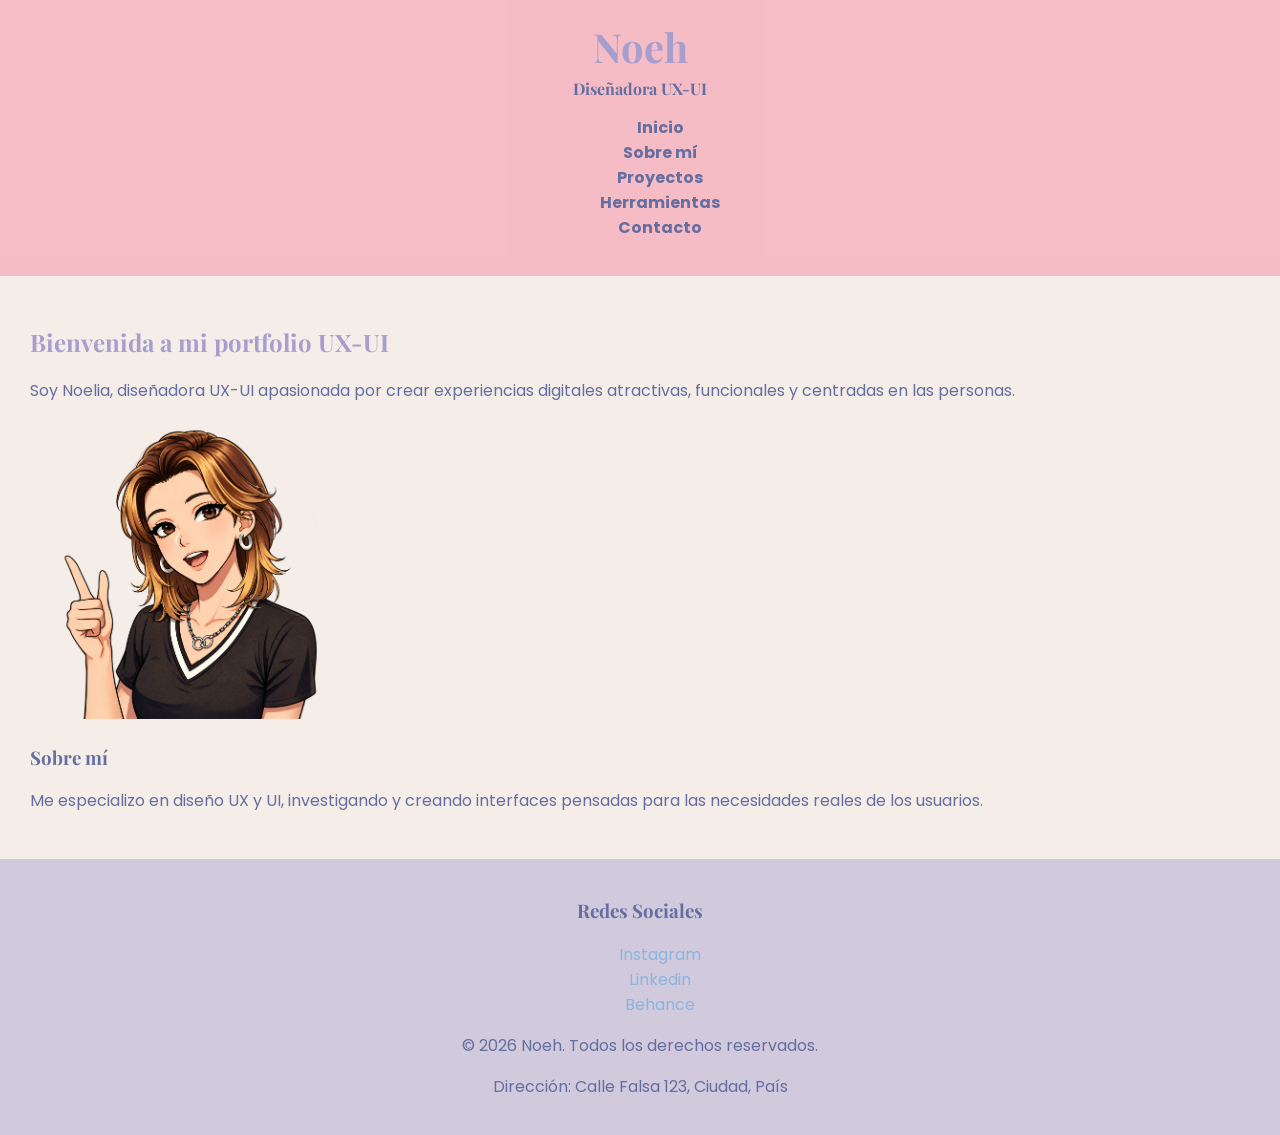
<file: index.html>
<!DOCTYPE html>
<html lang="es">
<head>
  <meta charset="UTF-8" />
  <meta name="viewport" content="width=device-width, initial-scale=1.0" />
  <title>Noeh | Portfolio UX-UI</title>
 
  <link rel="preconnect" href="https://fonts.googleapis.com">
<link rel="preconnect" href="https://fonts.gstatic.com" crossorigin>
<link href="https://fonts.googleapis.com/css2?family=Playfair+Display:wght@700&family=Poppins:wght@400;600;700&display=swap" rel="stylesheet">
 <link rel="stylesheet" href="styles/style.css" />
</head>
<body>

  <!--header es cabecero-->
  <header>
    <h1>Noeh</h1>
    <h2>Diseñadora UX-UI</h2>

    <nav>
      <ul>
        <li><a href="#">Inicio</a></li>
        <li><a href="pages/sobre-mi.html">Sobre mí</a></li>
        <li><a href="pages/proyectos.html">Proyectos</a></li>
        <li><a href="pages/herramientas.html">Herramientas</a></li>
        <li><a href="pages/contacto.html">Contacto</a></li> 
      </ul>
    </nav>
  </header>

  <!--main es principal-->
  <main>

    <section>
      <h2>Bienvenida a mi portfolio UX-UI</h2>
      <p>Soy Noelia, diseñadora UX-UI apasionada por crear experiencias digitales atractivas, funcionales y centradas en las personas.</p>

      <img class="imagen-seccion" src="assets/images/principal.png" alt="Ilustración de Noeh trabajando" />
    </section>

    <article>
      <h3>Sobre mí</h3>
      <p>Me especializo en diseño UX y UI, investigando y creando interfaces pensadas para las necesidades reales de los usuarios.</p>
    </article>

  </main>

  <!--footer es pie de página-->
  <footer>
    <div class="footer-content">
      <h3>Redes Sociales</h3>
      <ul>
        <li><a href="#" target="_blank">Instagram</a></li>
        <li><a href="http://www.linkedin.com/in/noelia-arcidiacono-9204953a7" target="_blank">Linkedin</a></li>
        <li><a href="https://www.behance.net/noeliaarcidia1" target="_blank">Behance</a></li>
      </ul>
    </div>

    <div class="footer-content">
      <p>© 2026 Noeh. Todos los derechos reservados.</p>
      <p>Dirección: Calle Falsa 123, Ciudad, País</p>
    </div>
  </footer>

</body>
</html>




<!--el header y el footer no cambian. lo obligatorio del header es el logo y los botones
del footer rrss copy y dirección-->
<!--el titulo en h1 solo se puede usar una vez, h2 titulo de secciones (solo para titilos)
h3 subitulos o titulos de productos o cards, h4 subtitulos de titulos de productos-->
<!--p es para texto comun y corriente sin titulo, usada para subtitulo de h1-->
<!--hacer los footers y headers de las secciones y agregar los links
-->
</file>
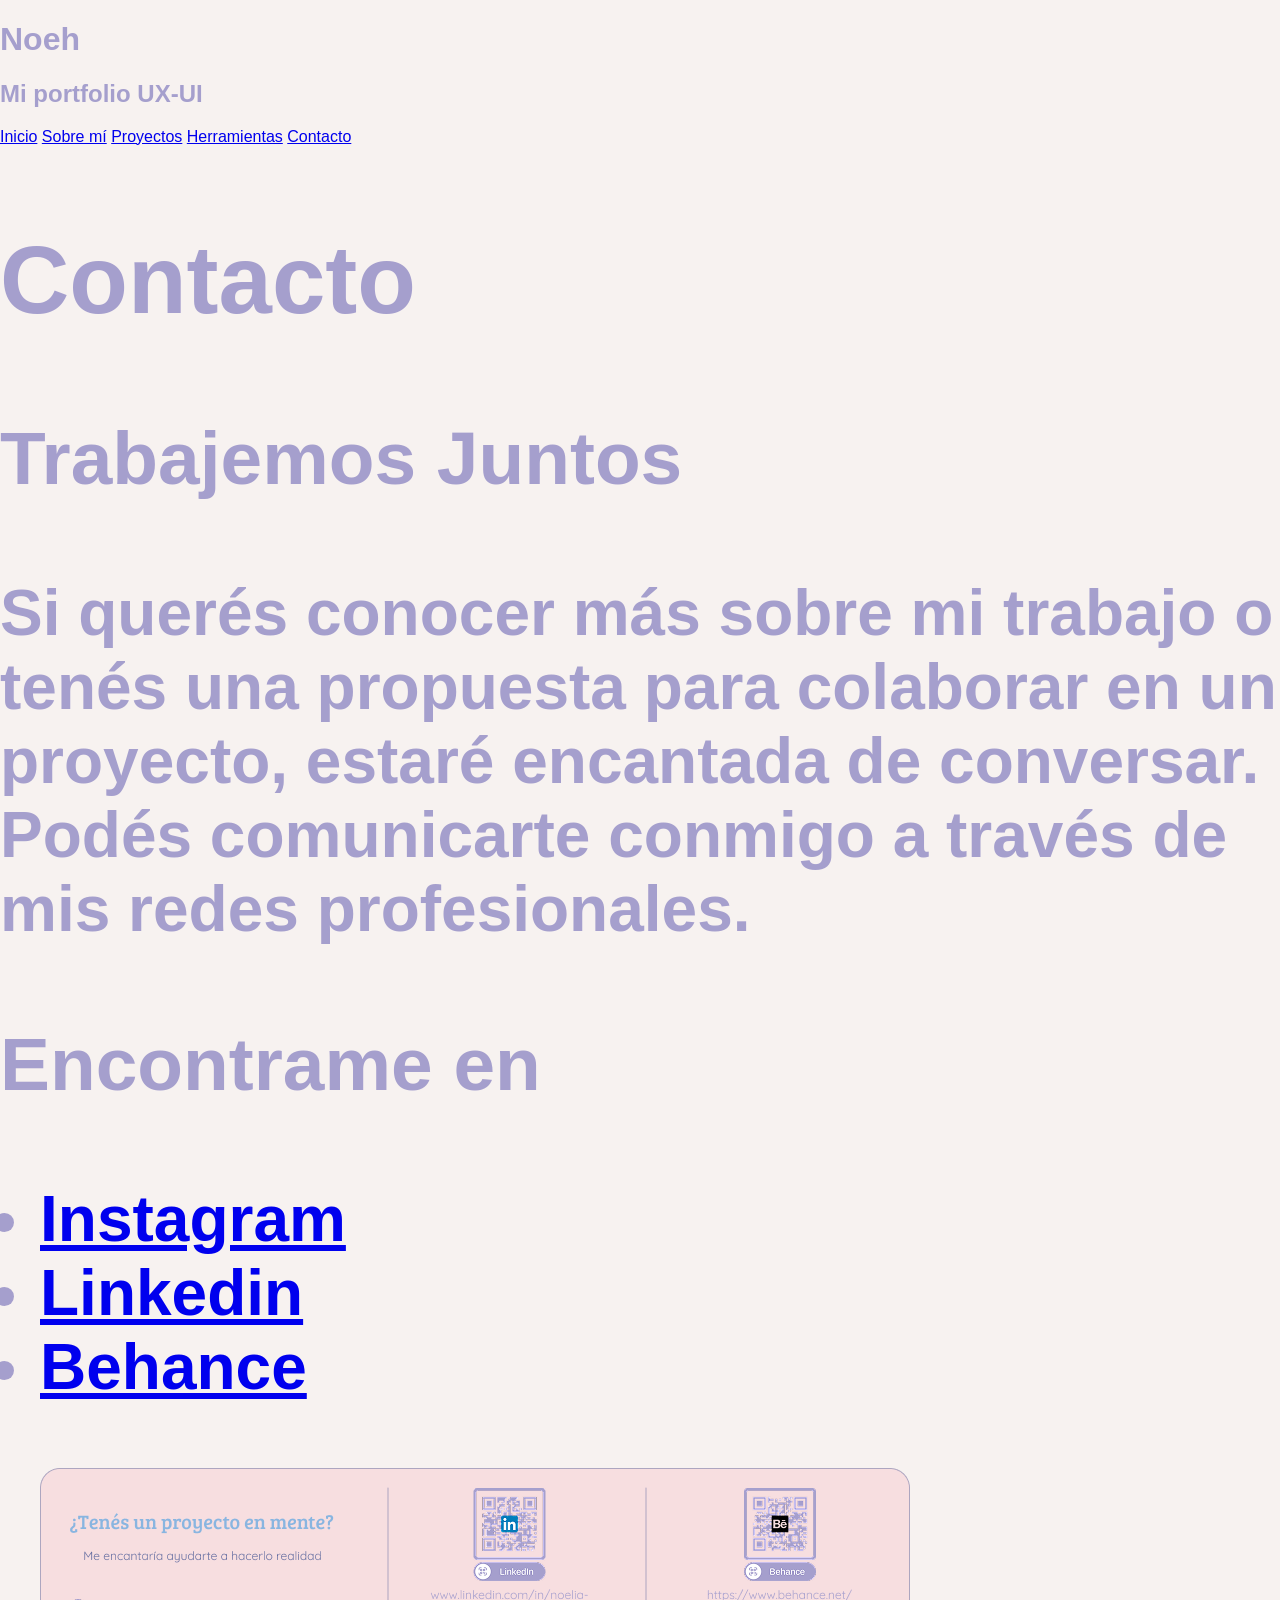
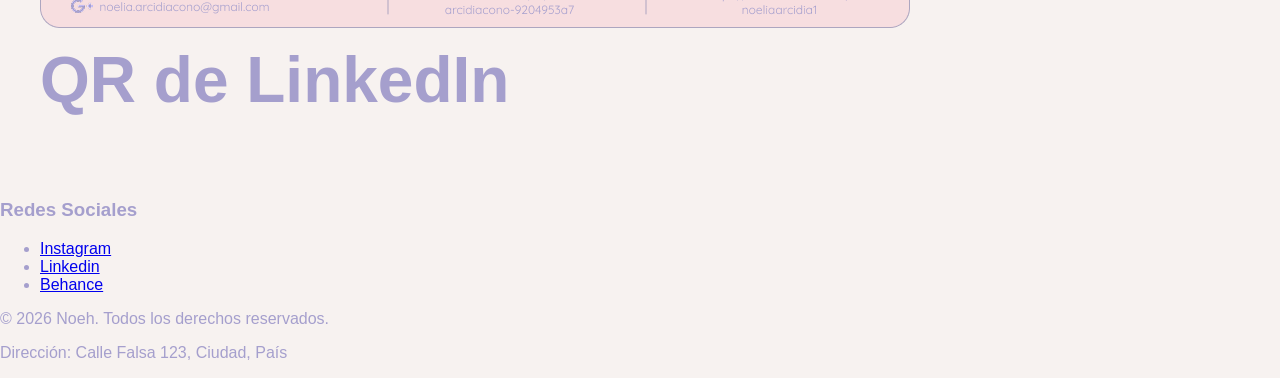
<file: contacto.html>
<!DOCTYPE html>
<html lang="es">
<head>
  <meta charset="UTF-8" />
  <meta name="viewport" content="width=device-width, initial-scale=1.0" />
  <title>Noeh | Porfolio UX-UI</title>
  <style>
    body {
      margin: 0;
      min-height: 100vh;
      display: grid;
      place-items: right;
      background: #F7F2F0;
      color: #A59FCD;
      font-family: Arial, sans-serif;
    }

    .mark {
      font-size: 4rem;
      font-weight: bold;
    }
  </style>
</head>
<body>

    <!--header es cabecero-->

  <header>

    <h1>Noeh</h1>

    <h2>Mi portfolio UX-UI</h2>

    <nav>
      <a href="../index.html">Inicio</a>
      <a href="sobre-mi.html">Sobre mí</a>
      <a href="proyectos.html">Proyectos</a>
      <a href="herramientas.html">Herramientas</a>  
      <a href="#">Contacto</a>
      
    </nav>

  </header>

    <!--main es principal-->
  <main>

     <section class="mark">

      <div>
        <h2>Contacto </h2>

        <h3> Trabajemos Juntos </h3>

        <p>Si querés conocer más sobre mi trabajo o tenés una propuesta para colaborar en un proyecto, 
          estaré encantada de conversar. Podés comunicarte conmigo a través de mis redes profesionales.</p>

        <h3> Encontrame en </h3>
      <ul>
        <li><a href="#" target="_blank">Instagram</a></li>
        <li><a href="http://www.linkedin.com/in/noelia-arcidiacono-9204953a7" target="_blank">Linkedin</a></li>
        <li><a href="http://https://www.behance.net/noeliaarcidia1" target="_blank">Behance</a></li>
      </ul>
    </div>

        <figure>
          <img src="contacto.png" alt="QR de LinkedIn" />
          <figcaption>QR de LinkedIn</figcaption>
        </figure>
      </div>

      
    </section>


  </main>

    <!--footer es pie de página-->
  <footer>

    <div class="footer-content">
      <h3>Redes Sociales</h3>
      <ul>
        <li><a href="#" target="_blank">Instagram</a></li>
        <li><a href="http://www.linkedin.com/in/noelia-arcidiacono-9204953a7" target="_blank">Linkedin</a></li>
        <li><a href="http://https://www.behance.net/noeliaarcidia1" target="_blank">Behance</a></li>
      </ul>
    </div>

    <div class="footer-content">
      <p>© 2026 Noeh. Todos los derechos reservados.</p>
      <p>Dirección: Calle Falsa 123, Ciudad, País</p>
    </div>

  </footer>
</body>
</html>




<!--el header y el footer no cambian. lo obligatorio del header es el logo y los botones
del footer rrss copy y dirección-->
<!--el titulo en h1 solo se puede usar una vez, h2 titulo de secciones (solo para titilos)
h3 subitulos o titulos de productos o cards, h4 subtitulos de titulos de productos-->
<!--p es para texto comun y corriente sin titulo, usada para subtitulo de h1-->
</file>
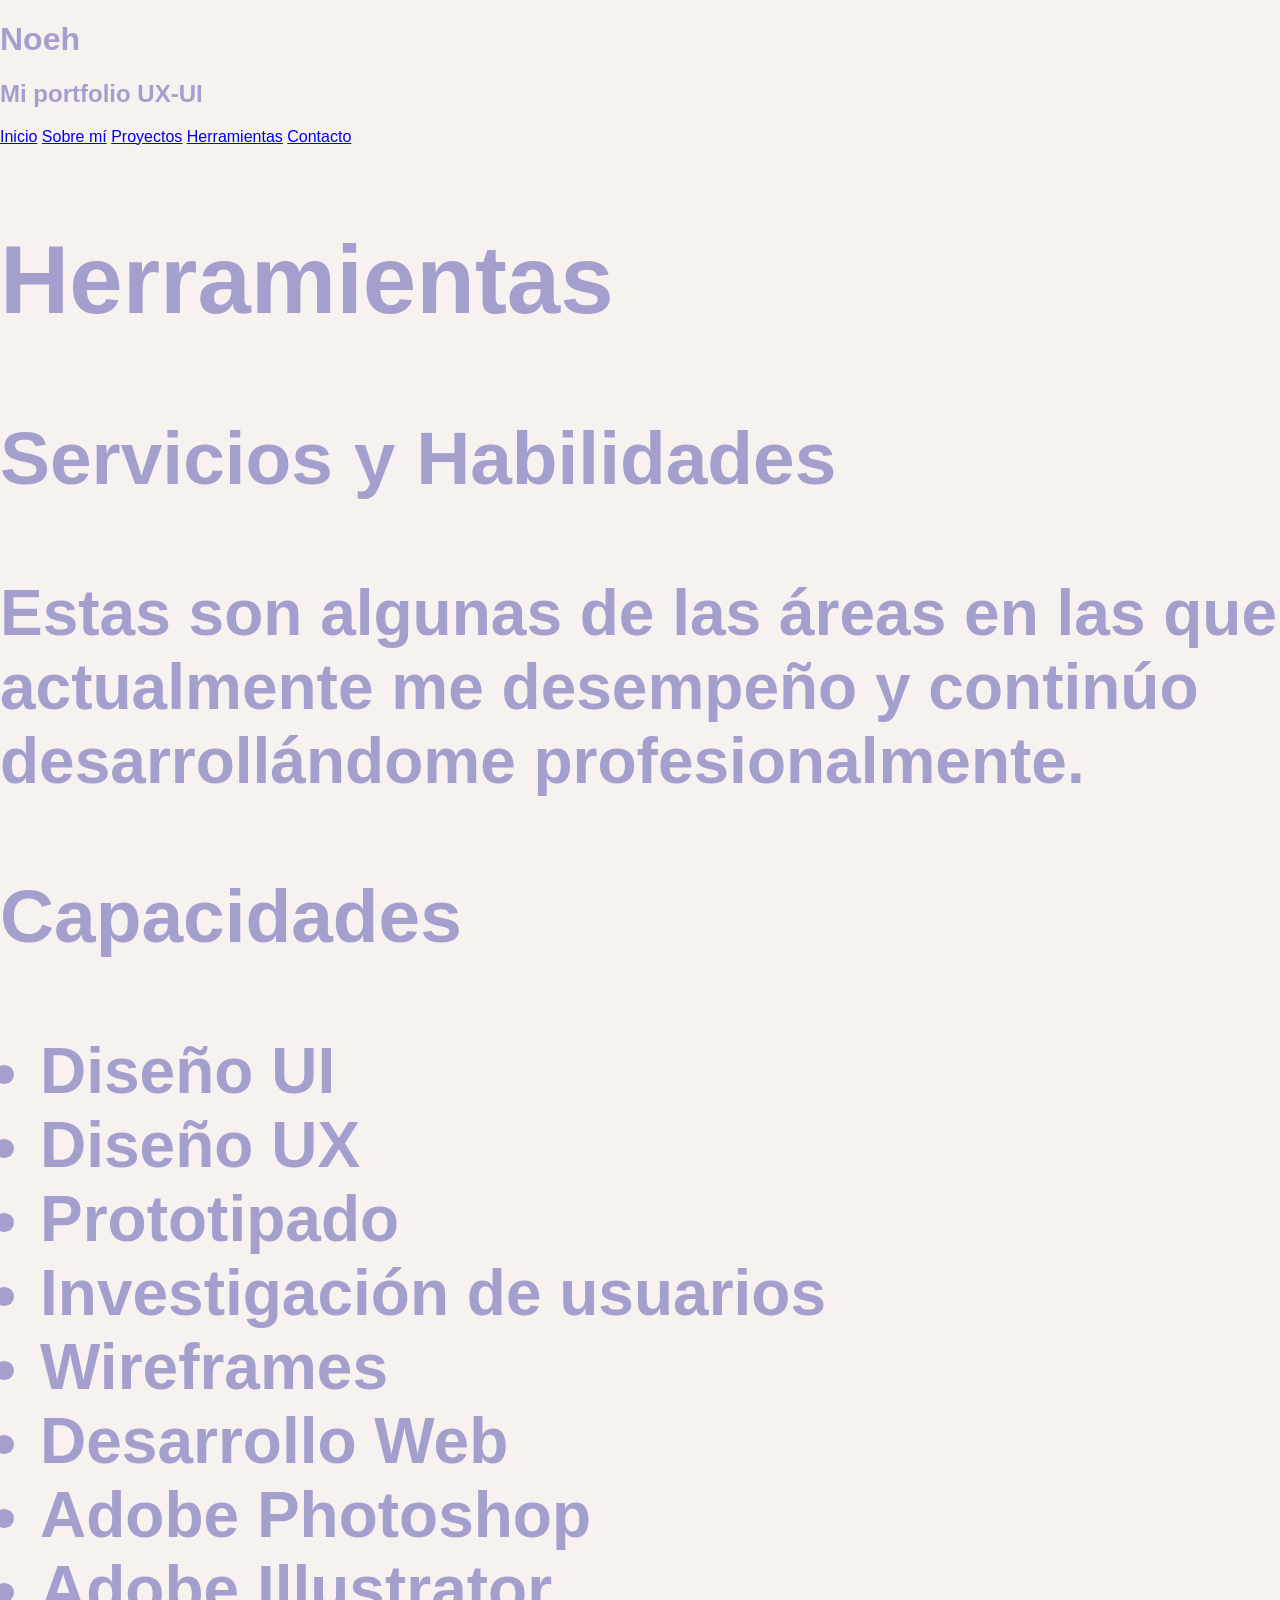
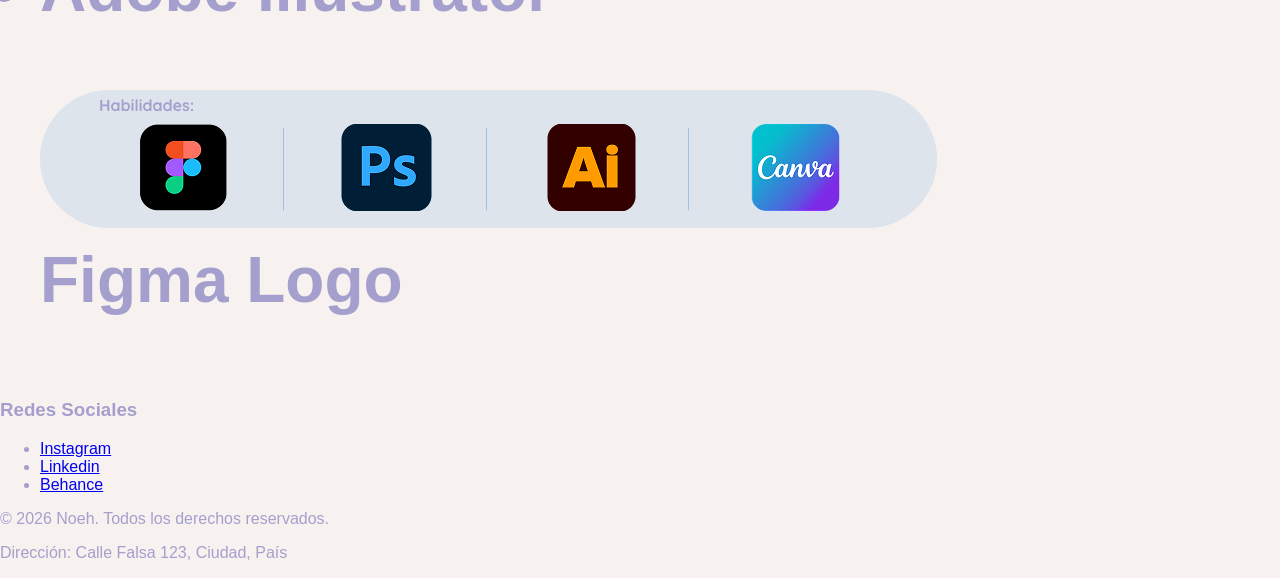
<file: herramientas.html>
<!DOCTYPE html>
<html lang="es">
<head>
  <meta charset="UTF-8" />
  <meta name="viewport" content="width=device-width, initial-scale=1.0" />
  <title>Noeh | Porfolio UX-UI</title>
  <style>
    body {
      margin: 0;
      min-height: 100vh;
      display: grid;
      place-items: right;
      background: #F7F2F0;
      color: #A59FCD;
      font-family: Arial, sans-serif;
    }

    .mark {
      font-size: 4rem;
      font-weight: bold;
    }
  </style>
</head>
<body>

    <!--header es cabecero-->

  <header>

    <h1>Noeh</h1>

    <h2>Mi portfolio UX-UI</h2>

    <nav>
      <a href="../index.html">Inicio</a>
      <a href="sobre-mi.html">Sobre mí</a>
      <a href="proyectos.html">Proyectos</a>
      <a href="#">Herramientas</a>  
      <a href="contacto.html">Contacto</a>
      
    </nav>

  </header>

    <!--main es principal-->
  <main>

    <section class="mark">

      <div>
        <h2>Herramientas </h2>

        <h3> Servicios y Habilidades </h3>

        <p>Estas son algunas de las áreas en las que actualmente me desempeño y continúo 
          desarrollándome profesionalmente.</p>

        <h3> Capacidades </h3>
      <ul>
        <li>Diseño UI</li>
        <li>Diseño UX</li>
        <li>Prototipado</li>
        <li>Investigación de usuarios</li>  
        <li>Wireframes</li>
        <li>Desarrollo Web</li>
        <li>Adobe Photoshop</li>  
        <li>Adobe Illustrator</li>
      </ul>
    </div>

        <figure>
          <img src="herramientas.png" alt="Figma Logo" />
          <figcaption>Figma Logo</figcaption>
        </figure>
      </div>

      
    </section>
  </main>

    <!--footer es pie de página-->
  <footer>

    <div class="footer-content">
      <h3>Redes Sociales</h3>
      <ul>
        <li><a href="#" target="_blank">Instagram</a></li>
        <li><a href="http://www.linkedin.com/in/noelia-arcidiacono-9204953a7" target="_blank">Linkedin</a></li>
        <li><a href="http://https://www.behance.net/noeliaarcidia1" target="_blank">Behance</a></li>
      </ul>
    </div>

    <div class="footer-content">
      <p>© 2026 Noeh. Todos los derechos reservados.</p>
      <p>Dirección: Calle Falsa 123, Ciudad, País</p>
    </div>

  </footer>
</body>
</html>




<!--el header y el footer no cambian. lo obligatorio del header es el logo y los botones
del footer rrss copy y dirección-->
<!--el titulo en h1 solo se puede usar una vez, h2 titulo de secciones (solo para titilos)
h3 subitulos o titulos de productos o cards, h4 subtitulos de titulos de productos-->
<!--p es para texto comun y corriente sin titulo, usada para subtitulo de h1-->
</file>
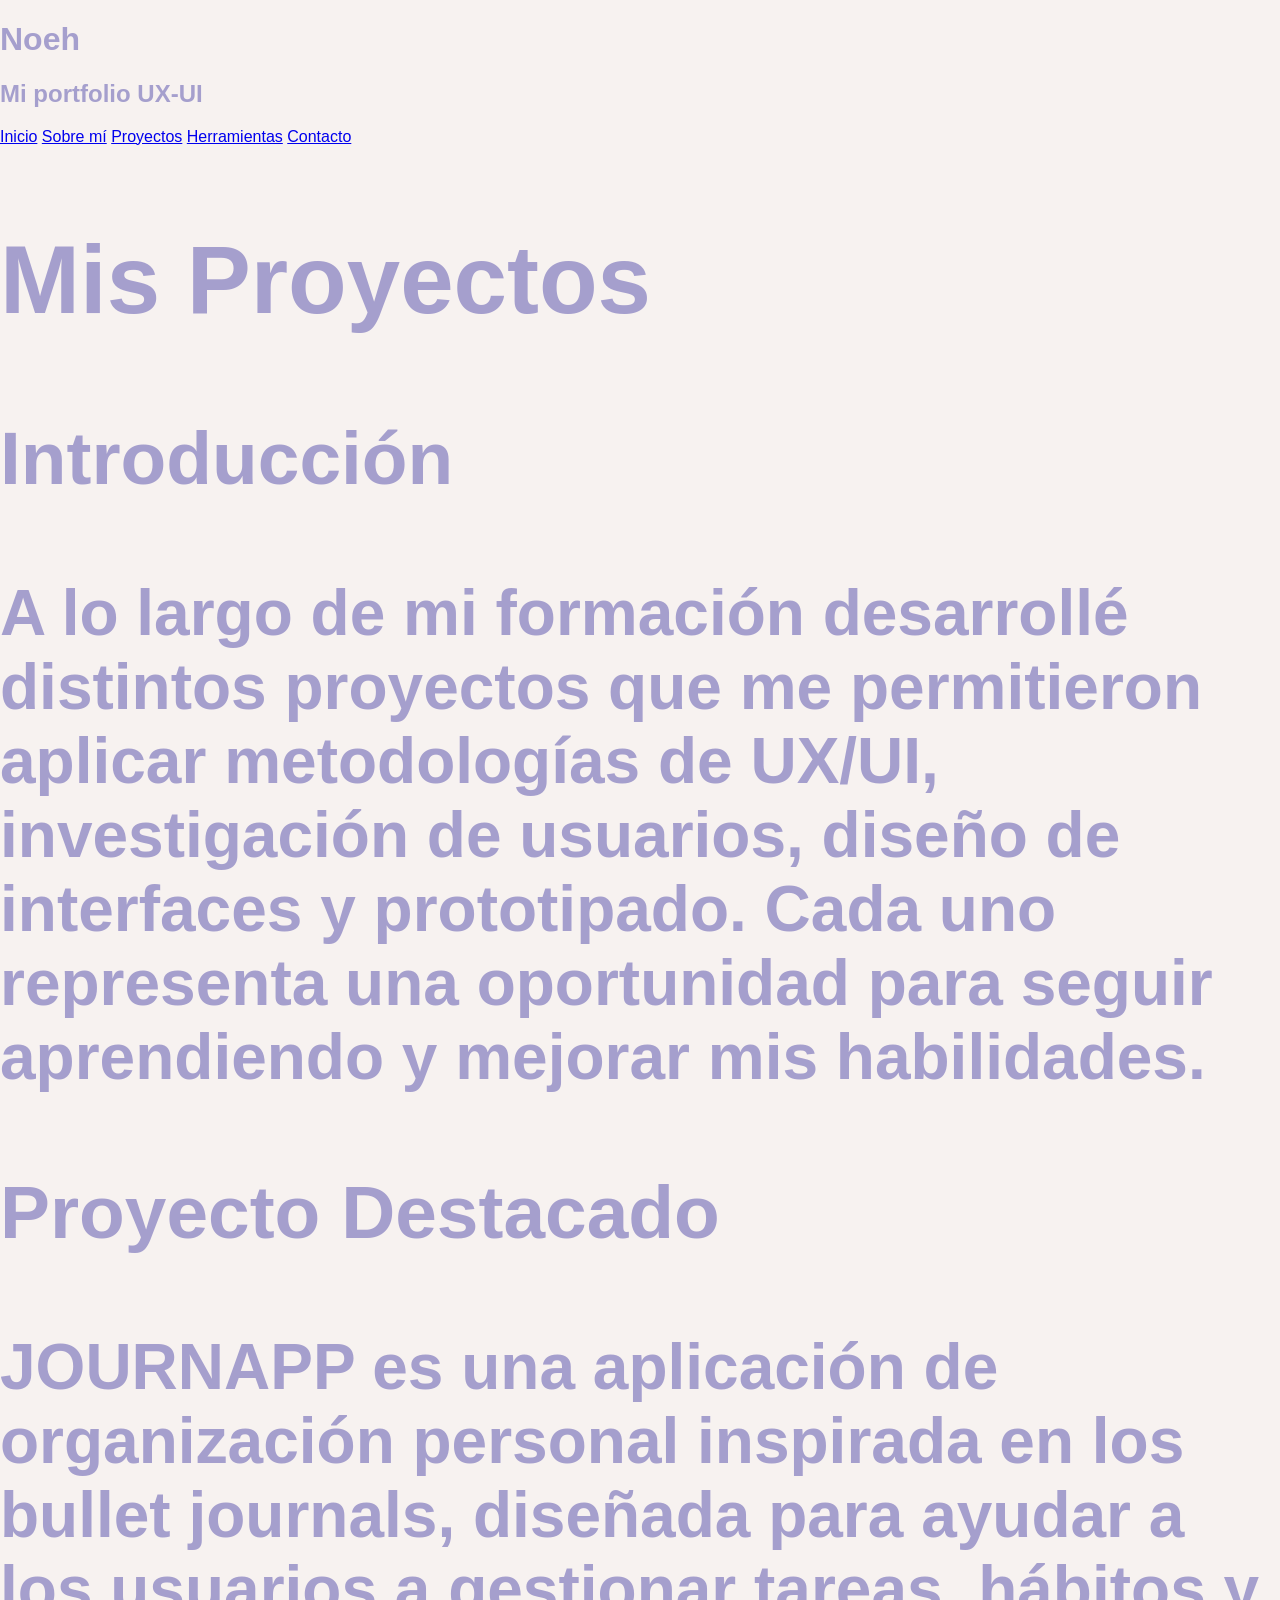
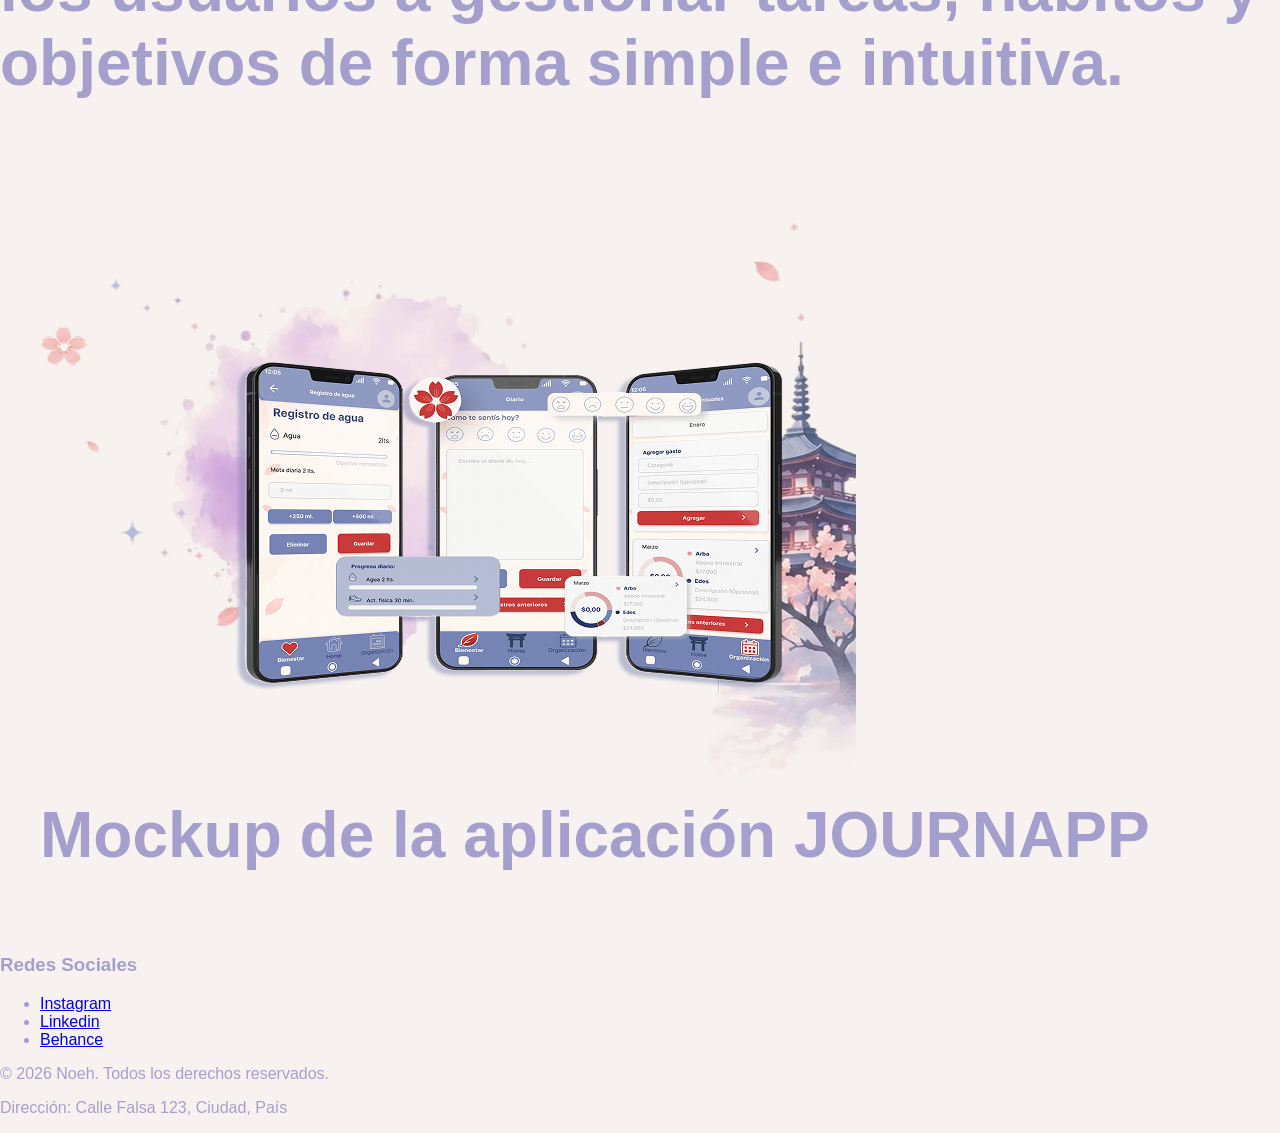
<file: proyectos.html>
<!DOCTYPE html>
<html lang="es">
<head>
  <meta charset="UTF-8" />
  <meta name="viewport" content="width=device-width, initial-scale=1.0" />
  <title>Noeh | Porfolio UX-UI</title>
  <style>
    body {
      margin: 0;
      min-height: 100vh;
      display: grid;
      place-items: right;
      background: #F7F2F0;
      color: #A59FCD;
      font-family: Arial, sans-serif;
    }

    .mark {
      font-size: 4rem;
      font-weight: bold;
    }
  </style>
</head>
<body>

    <!--header es cabecero-->

  <header>

    <h1>Noeh</h1>

    <h2>Mi portfolio UX-UI</h2>

    <nav>
      <a href="../index.html">Inicio</a>
      <a href="sobre-mi.html">Sobre mí</a>
      <a href="#">Proyectos</a>
      <a href="herramientas.html">Herramientas</a>  
      <a href="contacto.html">Contacto</a>
    </nav>

  </header>

    <!--main es principal-->
  <main>

       <section class="mark">

      <div>
        <h2>Mis Proyectos </h2>

        <h3> Introducción </h3>

        <p>A lo largo de mi formación desarrollé distintos proyectos que me permitieron aplicar metodologías de UX/UI, 
          investigación de usuarios, diseño de interfaces y prototipado. 
          Cada uno representa una oportunidad para seguir aprendiendo y mejorar mis habilidades.</p>

        <h3> Proyecto Destacado </h3>

        <p>JOURNAPP es una aplicación de organización personal inspirada en los bullet journals, 
          diseñada para ayudar a los usuarios a gestionar tareas, hábitos y objetivos 
          de forma simple e intuitiva.</p>

        <figure>
          <img src="mockup.png" alt="Mockup de la aplicación JOURNAPP" />
          <figcaption>Mockup de la aplicación JOURNAPP</figcaption>
        </figure>
      </div>

     
    </section>
  </main>

    <!--footer es pie de página-->
  <footer>

    <div class="footer-content">
      <h3>Redes Sociales</h3>
      <ul>
        <li><a href="#" target="_blank">Instagram</a></li>
        <li><a href="http://www.linkedin.com/in/noelia-arcidiacono-9204953a7" target="_blank">Linkedin</a></li>
        <li><a href="http://https://www.behance.net/noeliaarcidia1" target="_blank">Behance</a></li>
      </ul>
    </div>

    <div class="footer-content">
      <p>© 2026 Noeh. Todos los derechos reservados.</p>
      <p>Dirección: Calle Falsa 123, Ciudad, País</p>
    </div>

  </footer>
</body>
</html>




<!--el header y el footer no cambian. lo obligatorio del header es el logo y los botones
del footer rrss copy y dirección-->
<!--el titulo en h1 solo se puede usar una vez, h2 titulo de secciones (solo para titilos)
h3 subitulos o titulos de productos o cards, h4 subtitulos de titulos de productos-->
<!--p es para texto comun y corriente sin titulo, usada para subtitulo de h1-->
</file>
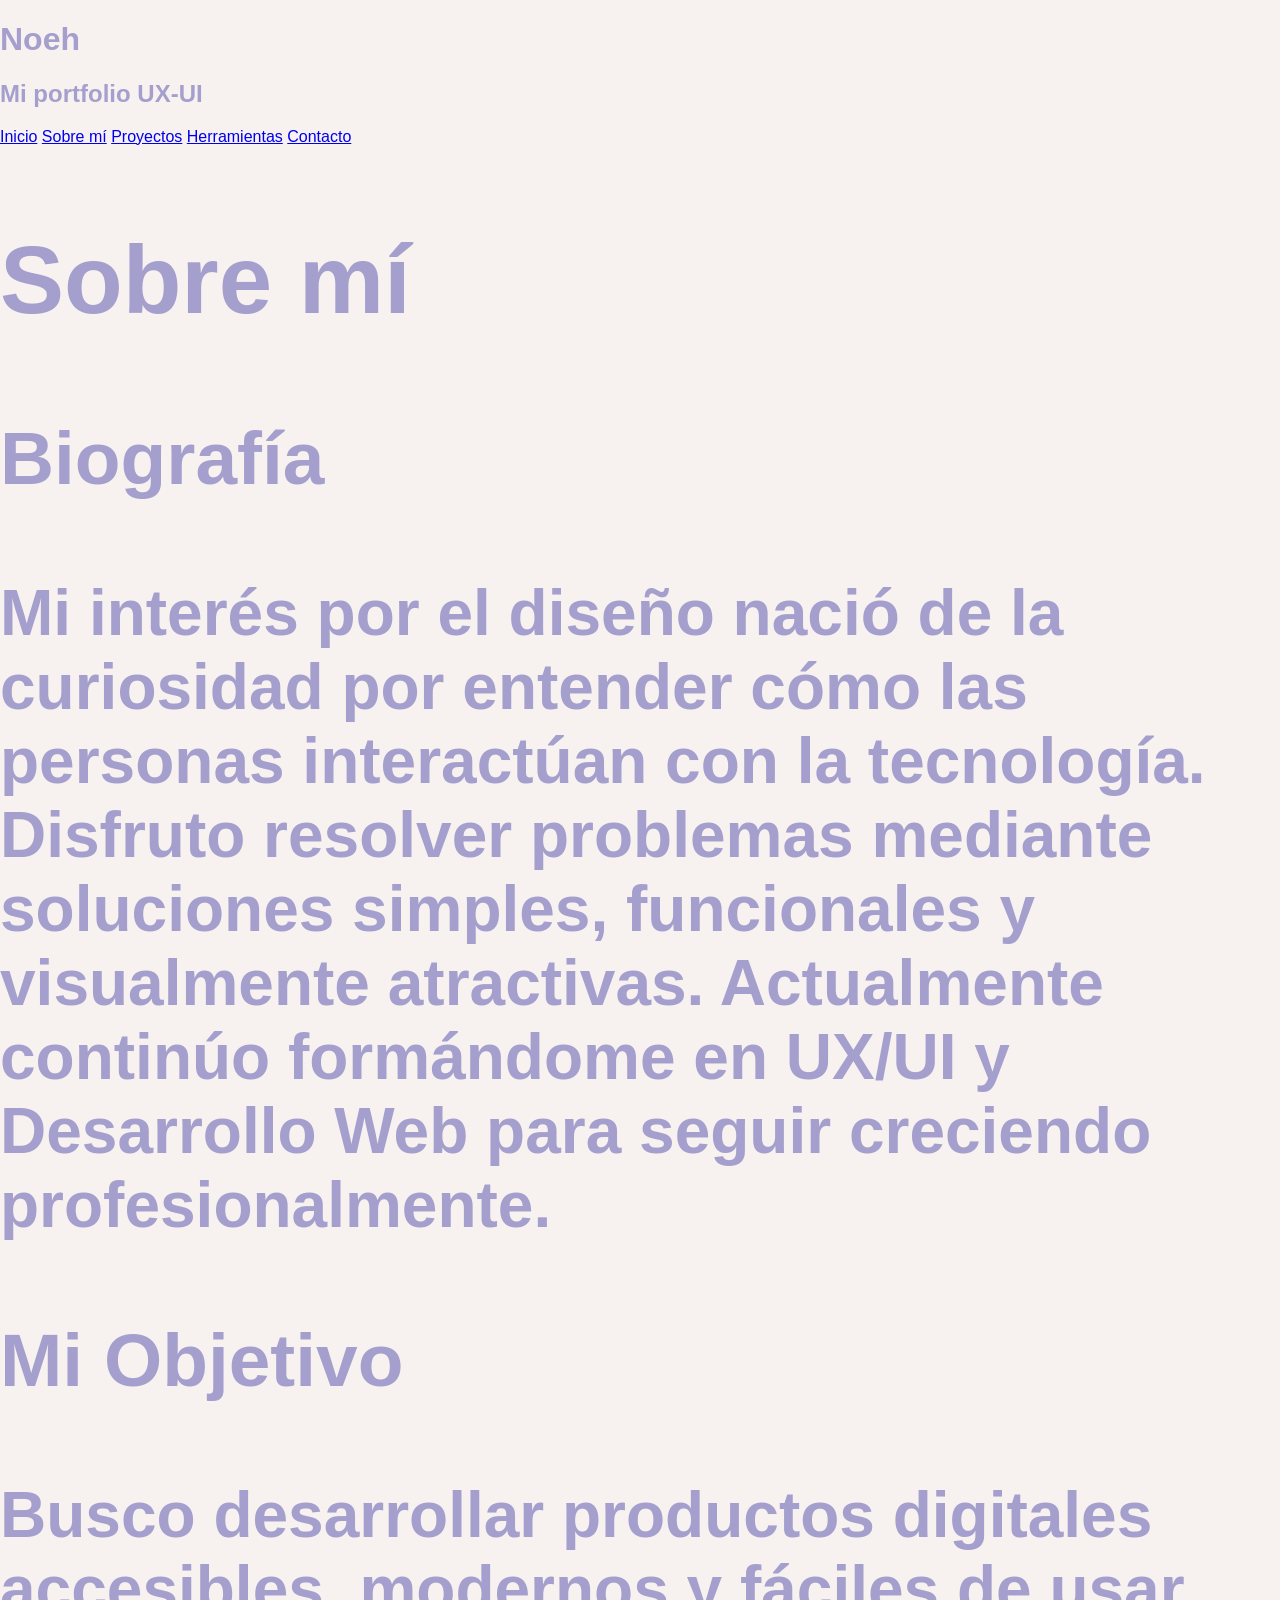
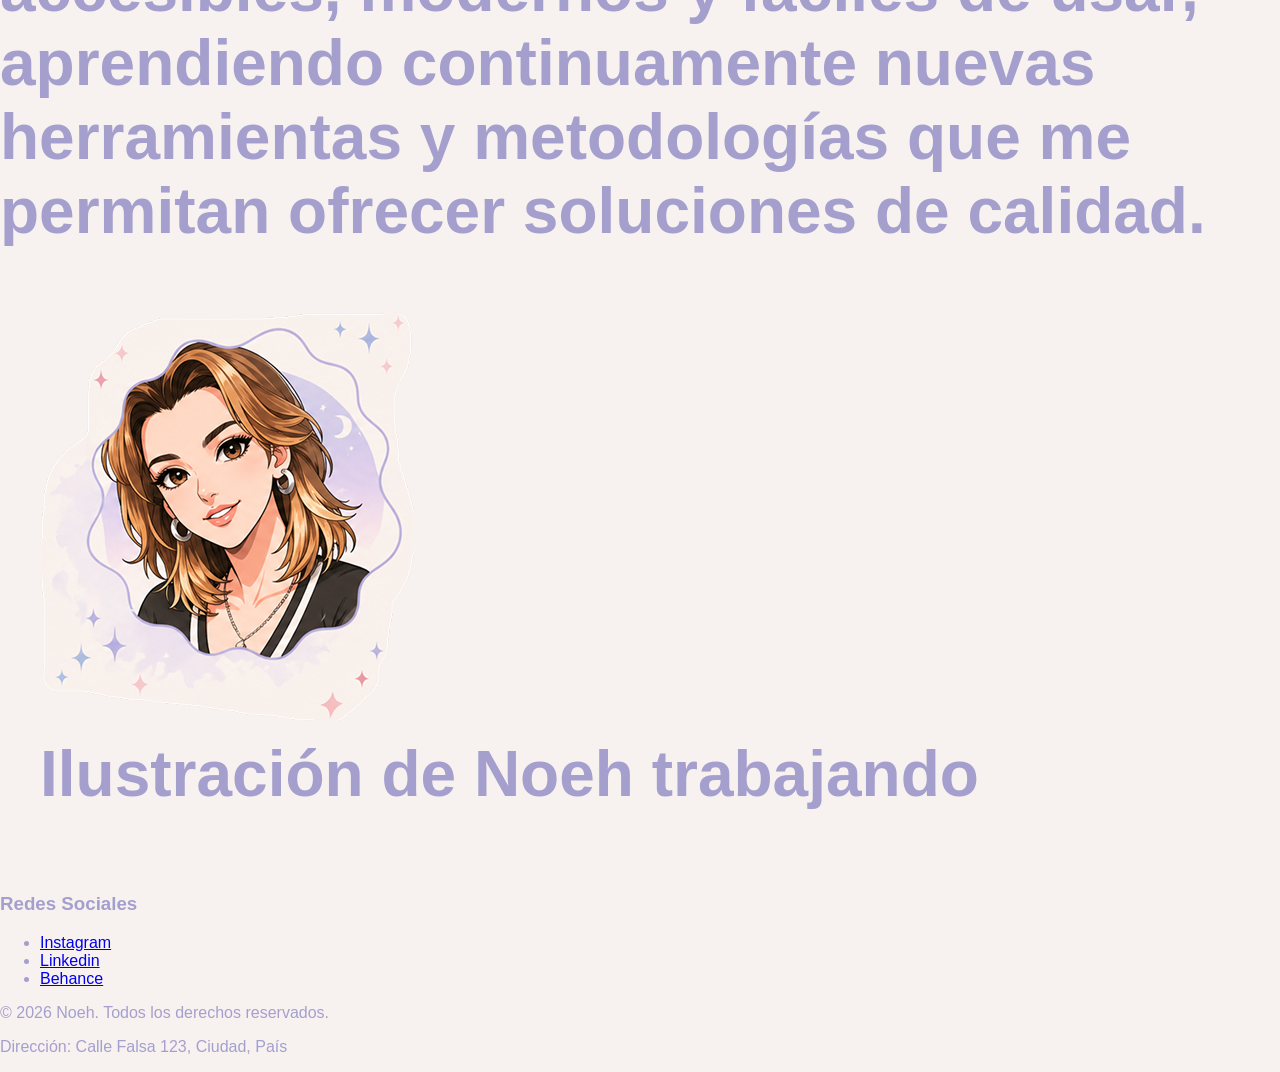
<file: sobre-mi.html>
<!DOCTYPE html>
<html lang="es">
<head>
  <meta charset="UTF-8" />
  <meta name="viewport" content="width=device-width, initial-scale=1.0" />
  <title>Noeh | Porfolio UX-UI</title>
  <style>
    body {
      margin: 0;
      min-height: 100vh;
      display: grid;
      place-items: right;
      background: #F7F2F0;
      color: #A59FCD;
      font-family: Arial, sans-serif;
    }

    .mark {
      font-size: 4rem;
      font-weight: bold;
    }
  </style>
</head>
<body>

    <!--header es cabecero-->

  <header>

    <h1>Noeh</h1>

    <h2>Mi portfolio UX-UI</h2>

    <nav>
      <a href="../index.html">Inicio</a>
      <a href="#">Sobre mí</a>
      <a href="proyectos.html">Proyectos</a>
      <a href="herramientas.html">Herramientas</a>  
      <a href="contacto.html">Contacto</a>
    </nav>

  </header>

    <!--main es principal-->
  <main>

     <section class="mark">

      <div>
        <h2>Sobre mí </h2>

        <h3> Biografía </h3>

        <p>Mi interés por el diseño nació de la curiosidad por entender 
          cómo las personas interactúan con la tecnología. 
          Disfruto resolver problemas mediante soluciones simples, funcionales y visualmente atractivas. 
          Actualmente continúo formándome en UX/UI y Desarrollo Web para seguir creciendo profesionalmente.</p>

        <h3> Mi Objetivo </h3>

        <p>Busco desarrollar productos digitales accesibles, modernos y fáciles de usar, 
          aprendiendo continuamente nuevas herramientas y metodologías que me permitan ofrecer 
          soluciones de calidad.</p>

        <figure>
          <img src="rostro.png" alt="Dibujo de Noeh trabajando" />
          <figcaption>Ilustración de Noeh trabajando</figcaption>
        </figure>
      </div>

      
    </section>

  </main>

    <!--footer es pie de página-->
  <footer>

    <div class="footer-content">
      <h3>Redes Sociales</h3>
      <ul>
        <li><a href="#" target="_blank">Instagram</a></li>
        <li><a href="http://www.linkedin.com/in/noelia-arcidiacono-9204953a7" target="_blank">Linkedin</a></li>
        <li><a href="http://https://www.behance.net/noeliaarcidia1" target="_blank">Behance</a></li>
      </ul>
    </div>

    <div class="footer-content">
      <p>© 2026 Noeh. Todos los derechos reservados.</p>
      <p>Dirección: Calle Falsa 123, Ciudad, País</p>
    </div>

  </footer>
</body>
</html>




<!--el header y el footer no cambian. lo obligatorio del header es el logo y los botones
del footer rrss copy y dirección-->
<!--el titulo en h1 solo se puede usar una vez, h2 titulo de secciones (solo para titilos)
h3 subitulos o titulos de productos o cards, h4 subtitulos de titulos de productos-->
<!--p es para texto comun y corriente sin titulo, usada para subtitulo de h1-->
</file>
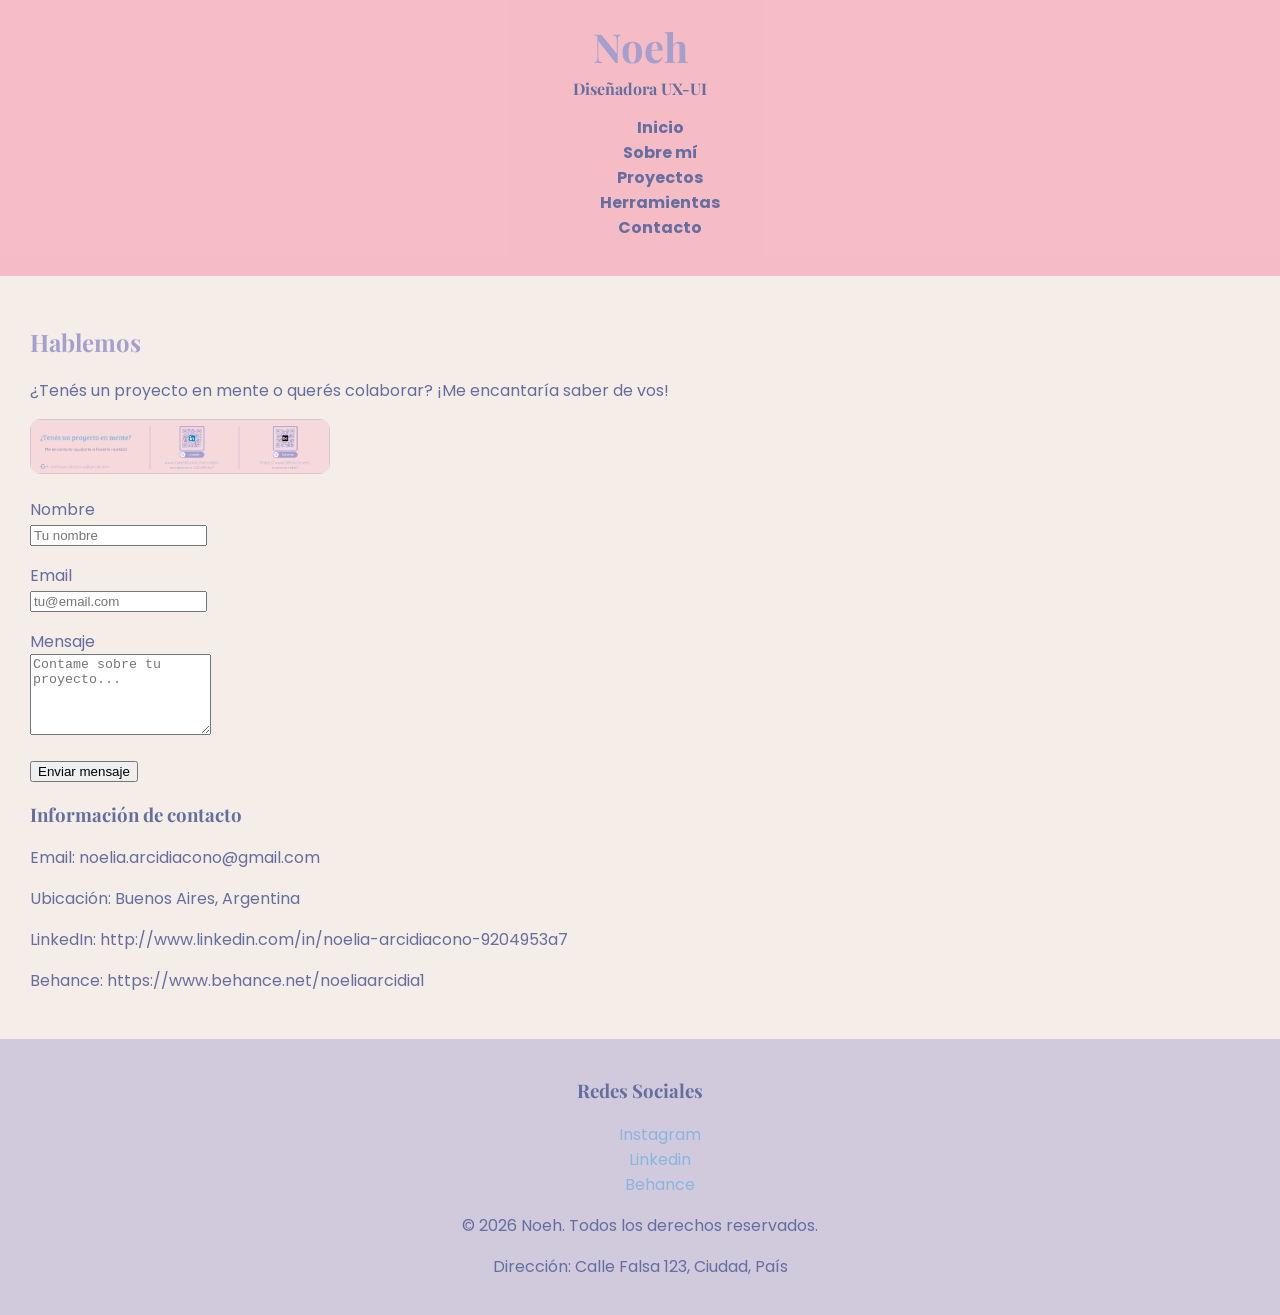
<file: pages/contacto.html>
<!DOCTYPE html>
<html lang="es">
<head>
  <meta charset="UTF-8" />
  <meta name="viewport" content="width=device-width, initial-scale=1.0" />
  <title>Contacto | Noeh</title>
 
  <link rel="preconnect" href="https://fonts.googleapis.com">
<link rel="preconnect" href="https://fonts.gstatic.com" crossorigin>
<link href="https://fonts.googleapis.com/css2?family=Playfair+Display:wght@700&family=Poppins:wght@400;600;700&display=swap" rel="stylesheet">
 <link rel="stylesheet" href="../styles/style.css" />
</head>
<body>

  <header>
    <h1>Noeh</h1>
    <h2>Diseñadora UX-UI</h2>

    <nav>
      <ul>
        <li><a href="../index.html">Inicio</a></li>
        <li><a href="sobre-mi.html">Sobre mí</a></li>
        <li><a href="proyectos.html">Proyectos</a></li>
        <li><a href="herramientas.html">Herramientas</a></li>
        <li><a href="contacto.html">Contacto</a></li>
      </ul>
    </nav>
  </header>

  <main>

    <section>
      <h2>Hablemos</h2>
      <p>¿Tenés un proyecto en mente o querés colaborar? ¡Me encantaría saber de vos!</p>

      <img class="imagen-seccion" src="../assets/images/contacto.png" alt="Foto de Noelia Arcidiacono" />
    </section>

    <form>
      <p>
        <label for="nombre">Nombre</label><br />
        <input type="text" id="nombre" name="nombre" placeholder="Tu nombre" required />
      </p>

      <p>
        <label for="email">Email</label><br />
        <input type="email" id="email" name="email" placeholder="tu@email.com" required />
      </p>

      <p>
        <label for="mensaje">Mensaje</label><br />
        <textarea id="mensaje" name="mensaje" rows="5" placeholder="Contame sobre tu proyecto..." required></textarea>
      </p>

      <button type="submit">Enviar mensaje</button>
    </form>

    <article>
      <h3>Información de contacto</h3>
      <p>Email: noelia.arcidiacono@gmail.com</p>
      <p>Ubicación: Buenos Aires, Argentina</p>
      <p>LinkedIn: http://www.linkedin.com/in/noelia-arcidiacono-9204953a7</p>
      <p>Behance: https://www.behance.net/noeliaarcidia1</p>
    </article>

  </main>

  <footer>
    <div class="footer-content">
      <h3>Redes Sociales</h3>
      <ul>
        <li><a href="#" target="_blank">Instagram</a></li>
        <li><a href="http://www.linkedin.com/in/noelia-arcidiacono-9204953a7" target="_blank">Linkedin</a></li>
        <li><a href="https://www.behance.net/noeliaarcidia1" target="_blank">Behance</a></li>
      </ul>
    </div>

    <div class="footer-content">
      <p>© 2026 Noeh. Todos los derechos reservados.</p>
      <p>Dirección: Calle Falsa 123, Ciudad, País</p>
    </div>
  </footer>

</body>
</html>



<!--el header y el footer no cambian. lo obligatorio del header es el logo y los botones
del footer rrss copy y dirección-->
<!--el titulo en h1 solo se puede usar una vez, h2 titulo de secciones (solo para titilos)
h3 subitulos o titulos de productos o cards, h4 subtitulos de titulos de productos-->
<!--p es para texto comun y corriente sin titulo, usada para subtitulo de h1-->
</file>
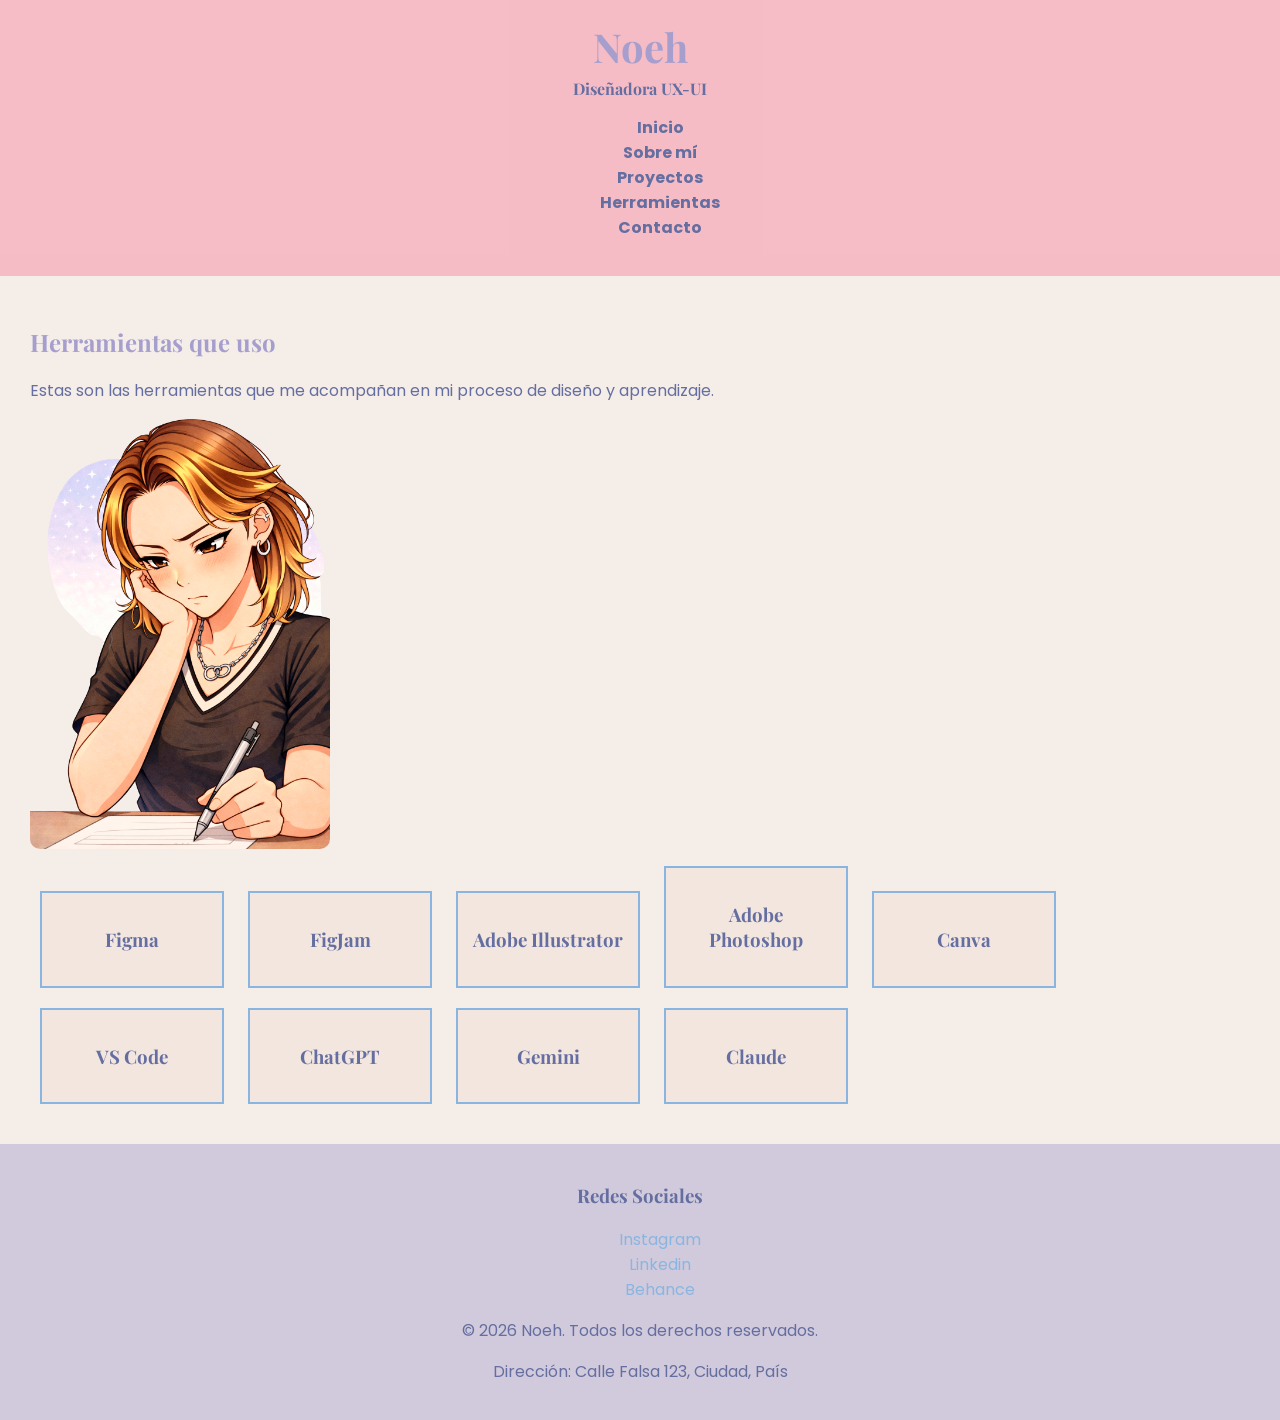
<file: pages/herramientas.html>
<!DOCTYPE html>
<html lang="es">
<head>
  <meta charset="UTF-8" />
  <meta name="viewport" content="width=device-width, initial-scale=1.0" />
  <title>Herramientas | Noeh</title>
 
  <link rel="preconnect" href="https://fonts.googleapis.com">
<link rel="preconnect" href="https://fonts.gstatic.com" crossorigin>
<link href="https://fonts.googleapis.com/css2?family=Playfair+Display:wght@700&family=Poppins:wght@400;600;700&display=swap" rel="stylesheet">
 <link rel="stylesheet" href="../styles/style.css" />
</head>
<body>

  <header>
    <h1>Noeh</h1>
    <h2>Diseñadora UX-UI</h2>

    <nav>
      <ul>
        <li><a href="../index.html">Inicio</a></li>
        <li><a href="sobre-mi.html">Sobre mí</a></li>
        <li><a href="proyectos.html">Proyectos</a></li>
        <li><a href="herramientas.html">Herramientas</a></li>
        <li><a href="contacto.html">Contacto</a></li>
      </ul>
    </nav>
  </header>

  <main>

    <section>
      <h2>Herramientas que uso</h2>
      <p>Estas son las herramientas que me acompañan en mi proceso de diseño y aprendizaje.</p>

      <img class="imagen-seccion" src="../assets/images/trabajo.png" alt="Laptop con logo de Noeh" />
    </section>

    <article class="card">
      <h3>Figma</h3>
    </article>

    <article class="card">
      <h3>FigJam</h3>
    </article>

    <article class="card">
      <h3>Adobe Illustrator</h3>
    </article>

    <article class="card">
      <h3>Adobe Photoshop</h3>
    </article>

    <article class="card">
      <h3>Canva</h3>
    </article>

    <article class="card">
      <h3>VS Code</h3>
    </article>

    <article class="card">
      <h3>ChatGPT</h3>
    </article>

    <article class="card">
      <h3>Gemini</h3>
    </article>

    <article class="card">
      <h3>Claude</h3>
    </article>

  </main>

  <footer>
    <div class="footer-content">
      <h3>Redes Sociales</h3>
      <ul>
        <li><a href="#" target="_blank">Instagram</a></li>
        <li><a href="http://www.linkedin.com/in/noelia-arcidiacono-9204953a7" target="_blank">Linkedin</a></li>
        <li><a href="https://www.behance.net/noeliaarcidia1" target="_blank">Behance</a></li>
      </ul>
    </div>

    <div class="footer-content">
      <p>© 2026 Noeh. Todos los derechos reservados.</p>
      <p>Dirección: Calle Falsa 123, Ciudad, País</p>
    </div>
  </footer>

</body>
</html>




<!--el header y el footer no cambian. lo obligatorio del header es el logo y los botones
del footer rrss copy y dirección-->
<!--el titulo en h1 solo se puede usar una vez, h2 titulo de secciones (solo para titilos)
h3 subitulos o titulos de productos o cards, h4 subtitulos de titulos de productos-->
<!--p es para texto comun y corriente sin titulo, usada para subtitulo de h1-->
</file>
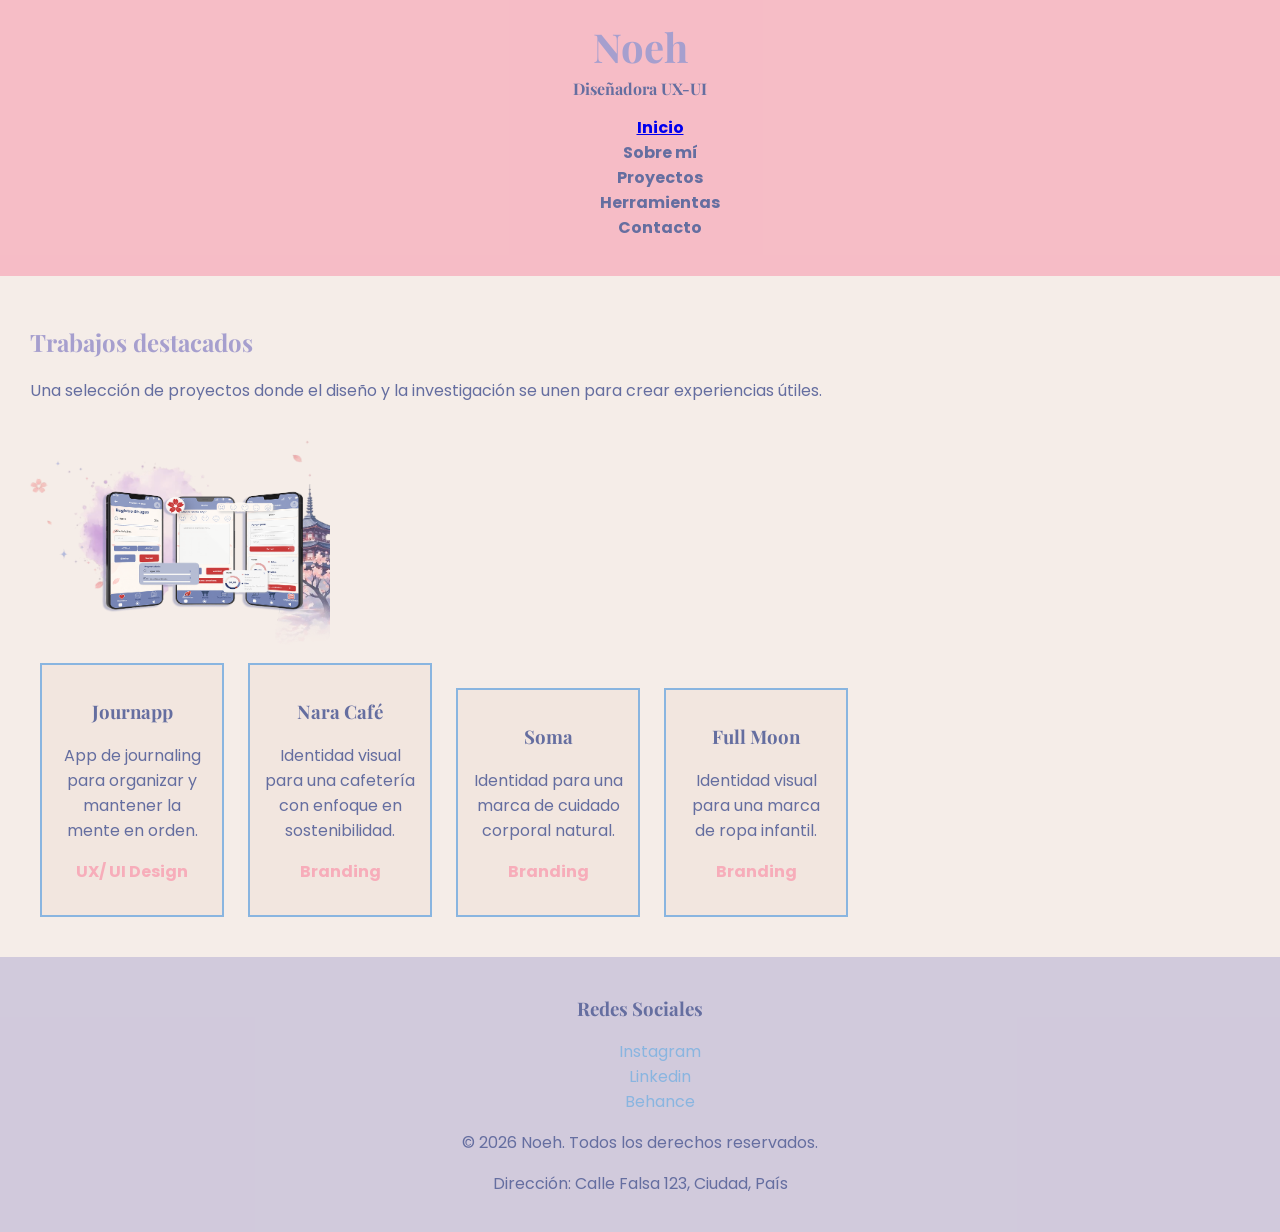
<file: pages/proyectos.html>
<!DOCTYPE html>
<html lang="es">
<head>
  <meta charset="UTF-8" />
  <meta name="viewport" content="width=device-width, initial-scale=1.0" />
  <title>Proyectos | Noeh</title>
  
  <link rel="preconnect" href="https://fonts.googleapis.com">
<link rel="preconnect" href="https://fonts.gstatic.com" crossorigin>
<link href="https://fonts.googleapis.com/css2?family=Playfair+Display:wght@700&family=Poppins:wght@400;600;700&display=swap" rel="stylesheet">
<link rel="stylesheet" href="../styles/style.css" />
</head>
<body>

  <header>
    <h1>Noeh</h1>
    <h2>Diseñadora UX-UI</h2>

    <nav>
      <ul>
        </li><a href="../index.html">Inicio</a></li>
        <li><a href="sobre-mi.html">Sobre mí</a></li>
        <li><a href="proyectos.html">Proyectos</a></li>
        <li><a href="herramientas.html">Herramientas</a></li>
        <li><a href="contacto.html">Contacto</a></li>
      </ul>
    </nav>
  </header>

  <main>

    <section>
      <h2>Trabajos destacados</h2>
      <p>Una selección de proyectos donde el diseño y la investigación se unen para crear experiencias útiles.</p>

      <img class="imagen-seccion" src="../assets/images/mockup.png" alt="Portada de proyectos" />
    </section>

    <article class="card">
      <h3>Journapp</h3>
      <p>App de journaling para organizar y mantener la mente en orden.</p>
      <p class="destacado">UX/ UI Design</p>
    </article>

    <article class="card">
      <h3>Nara Café</h3>
      <p>Identidad visual para una cafetería con enfoque en sostenibilidad.</p>
      <p class="destacado">Branding</p>
    </article>

    <article class="card">
      <h3>Soma</h3>
      <p>Identidad para una marca de cuidado corporal natural.</p>
      <p class="destacado">Branding</p>
    </article>

    <article class="card">
      <h3>Full Moon</h3>
      <p>Identidad visual para una marca de ropa infantil.</p>
      <p class="destacado">Branding</p>
    </article>

  </main>

  <footer>
    <div class="footer-content">
      <h3>Redes Sociales</h3>
      <ul>
        <li><a href="#" target="_blank">Instagram</a></li>
        <li><a href="http://www.linkedin.com/in/noelia-arcidiacono-9204953a7" target="_blank">Linkedin</a></li>
        <li><a href="https://www.behance.net/noeliaarcidia1" target="_blank">Behance</a></li>
      </ul>
    </div>

    <div class="footer-content">
      <p>© 2026 Noeh. Todos los derechos reservados.</p>
      <p>Dirección: Calle Falsa 123, Ciudad, País</p>
    </div>
  </footer>

</body>
</html>




<!--el header y el footer no cambian. lo obligatorio del header es el logo y los botones
del footer rrss copy y dirección-->
<!--el titulo en h1 solo se puede usar una vez, h2 titulo de secciones (solo para titilos)
h3 subitulos o titulos de productos o cards, h4 subtitulos de titulos de productos-->
<!--p es para texto comun y corriente sin titulo, usada para subtitulo de h1-->
</file>
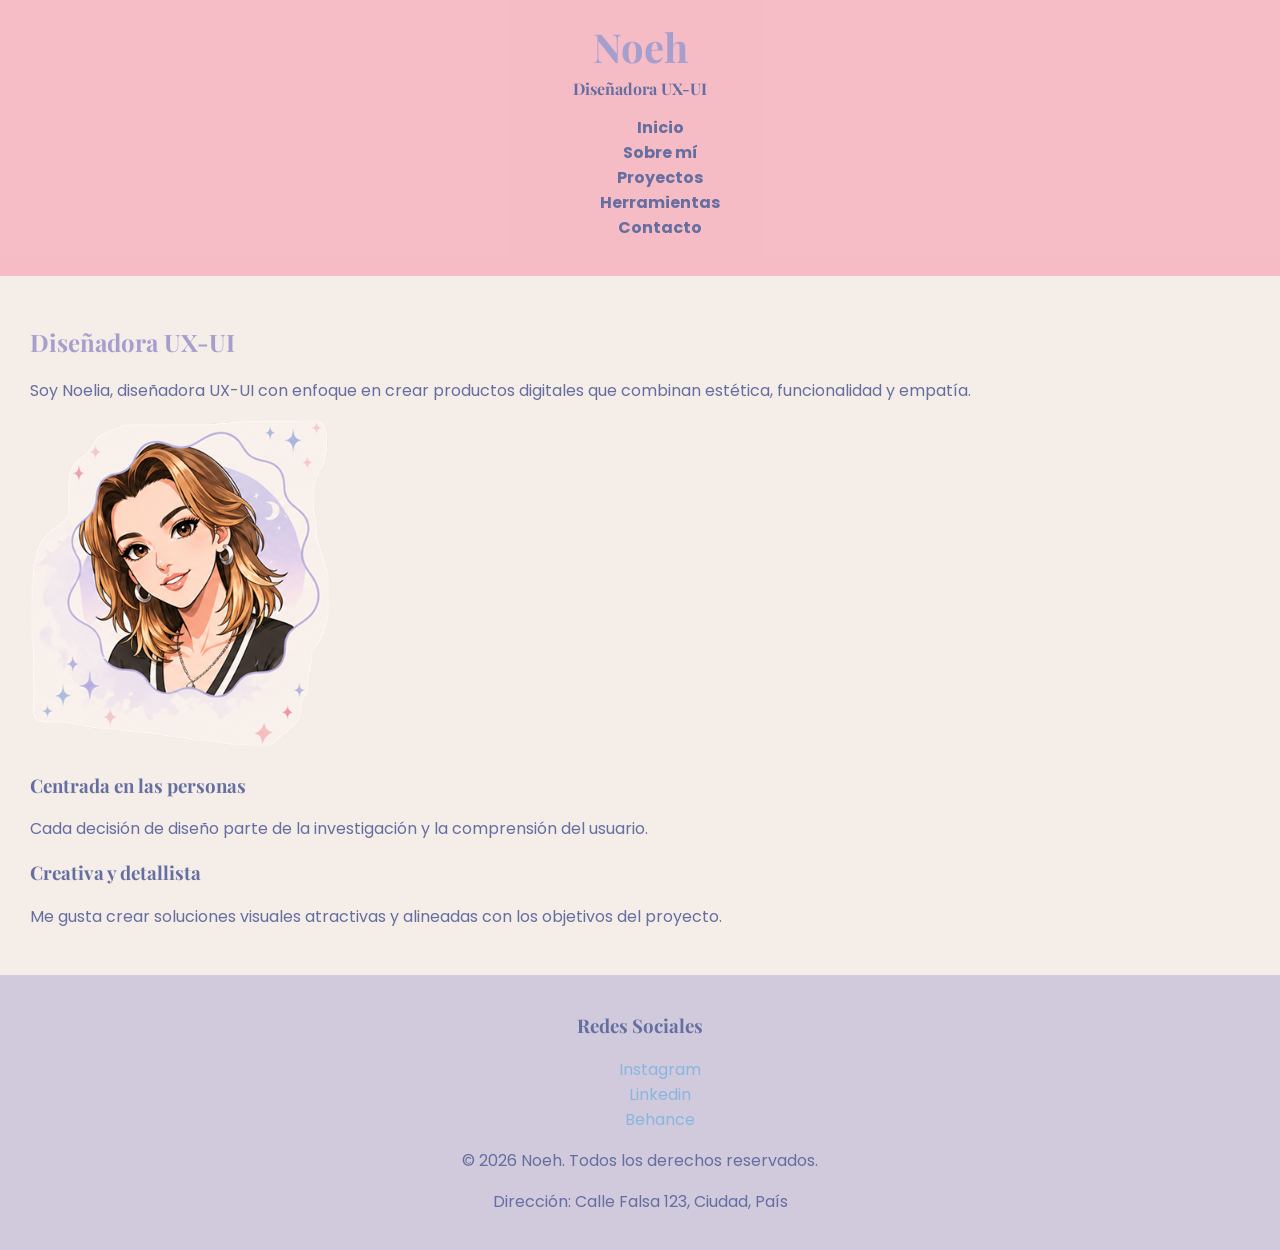
<file: pages/sobre-mi.html>
<!DOCTYPE html>
<html lang="es">
<head>
  <meta charset="UTF-8" />
  <meta name="viewport" content="width=device-width, initial-scale=1.0" />
  <title>Sobre mí | Noeh</title>
 
  <link rel="preconnect" href="https://fonts.googleapis.com">
<link rel="preconnect" href="https://fonts.gstatic.com" crossorigin>
<link href="https://fonts.googleapis.com/css2?family=Playfair+Display:wght@700&family=Poppins:wght@400;600;700&display=swap" rel="stylesheet">
 <link rel="stylesheet" href="../styles/style.css" />
</head>
<body>

  <header>
    <h1>Noeh</h1>
    <h2>Diseñadora UX-UI</h2>

    <nav>
      <ul>
        <li><a href="../index.html">Inicio</a></li>
        <li><a href="sobre-mi.html">Sobre mí</a></li>
        <li><a href="proyectos.html">Proyectos</a></li>
        <li><a href="herramientas.html">Herramientas</a></li>
        <li><a href="contacto.html">Contacto</a></li>
      </ul>
    </nav>
  </header>

  <main>

    <section>
      <h2>Diseñadora UX-UI</h2>
      <p>Soy Noelia, diseñadora UX-UI con enfoque en crear productos digitales que combinan estética, funcionalidad y empatía.</p>

      <img class="imagen-seccion" src="../assets/images/rostro.png" alt="Foto de Noelia Arcidiacono" />
    </section>

    <article>
      <h3>Centrada en las personas</h3>
      <p>Cada decisión de diseño parte de la investigación y la comprensión del usuario.</p>
    </article>

    <article>
      <h3>Creativa y detallista</h3>
      <p>Me gusta crear soluciones visuales atractivas y alineadas con los objetivos del proyecto.</p>
    </article>

  </main>

  <footer>
    <div class="footer-content">
      <h3>Redes Sociales</h3>
      <ul>
        <li><a href="#" target="_blank">Instagram</a></li>
        <li><a href="http://www.linkedin.com/in/noelia-arcidiacono-9204953a7" target="_blank">Linkedin</a></li>
        <li><a href="https://www.behance.net/noeliaarcidia1" target="_blank">Behance</a></li>
      </ul>
    </div>

    <div class="footer-content">
      <p>© 2026 Noeh. Todos los derechos reservados.</p>
      <p>Dirección: Calle Falsa 123, Ciudad, País</p>
    </div>
  </footer>

</body>
</html>




<!--el header y el footer no cambian. lo obligatorio del header es el logo y los botones
del footer rrss copy y dirección-->
<!--el titulo en h1 solo se puede usar una vez, h2 titulo de secciones (solo para titilos)
h3 subitulos o titulos de productos o cards, h4 subtitulos de titulos de productos-->
<!--p es para texto comun y corriente sin titulo, usada para subtitulo de h1-->
</file>
<file: styles/style.css>
/* =====================================================
   PALETA DE COLORES
   Fondo general: #f2e6df
   Títulos y logo: #a69fce
   Subtítulos y detalles: #89b5e0
   Texto y sombreados: #656ea0
   Fondo hero y detalles: #f7adba
   ===================================================== */

body {
  margin: 0;
  font-family: 'Poppins', sans-serif;
  background-color: rgba(242, 230, 223, 0.699);
  color: rgb(101, 110, 160);
}


h1,
h2,
h3 {
  font-family: 'Playfair Display', serif;
}
/* ---------- HEADER ---------- */

header {
  background-color: rgba(247, 173, 187, 0.749);
  padding: 20px;
  text-align: center;
}

header h1 {
  color: rgb(166, 159, 206);
  font-size: 2.5rem;
  margin: 0;
}

header h2 {
  color: rgb(101, 110, 160);
  font-size: 1rem;
  margin: 5px 0 15px 0;
}



header nav ul {
  color: rgb(101, 110, 160);
  list-style: none;
  font-weight: bold;
}



header nav ul li a {
  color: rgb(101, 110, 160);
  text-decoration: none;
  margin: 0 10px;
  font-weight: bold;
}

header nav ul li a:hover {
  color: rgb(166, 159, 206);
}

/* ---------- MAIN ---------- */

main {
  padding: 30px;
}

h2 {
  color: rgb(166, 159, 206);
}

h3 {
  color: rgb(101, 110, 160);
}

h4 {
  color: rgb(137, 181, 224);
}

p {
  color: rgb(101, 110, 160);
}

.imagen-seccion {
  max-width: 300px;
  border-radius: 10px;
}

.card {
  background-color: rgb(242, 230, 223);
  border: 2px solid rgb(137, 181, 224);
  padding: 15px;
  margin: 10px;
  display: inline-block;
  width: 150px;
  text-align: center;
}

.destacado {
  color: rgb(247, 173, 186);
  font-weight: bold;
}

/* ---------- FOOTER ---------- */

footer {
  background-color: rgba(166, 159, 206, 0.459);;
  padding: 20px;
  text-align: center;
}



footer div.footer-content ul  {
  color: rgb(137, 181, 224);
  list-style: none;
  text-align: center;
}



footer div.footer-content ul li a{
  color: rgb(137, 181, 224);
  text-decoration: none;
  margin: 0 10px;
  padding: 20px;
  text-align: center;
}

footer div.footer-content ul li a:hover {
  color: rgb(137, 181, 224);
}
</file>
